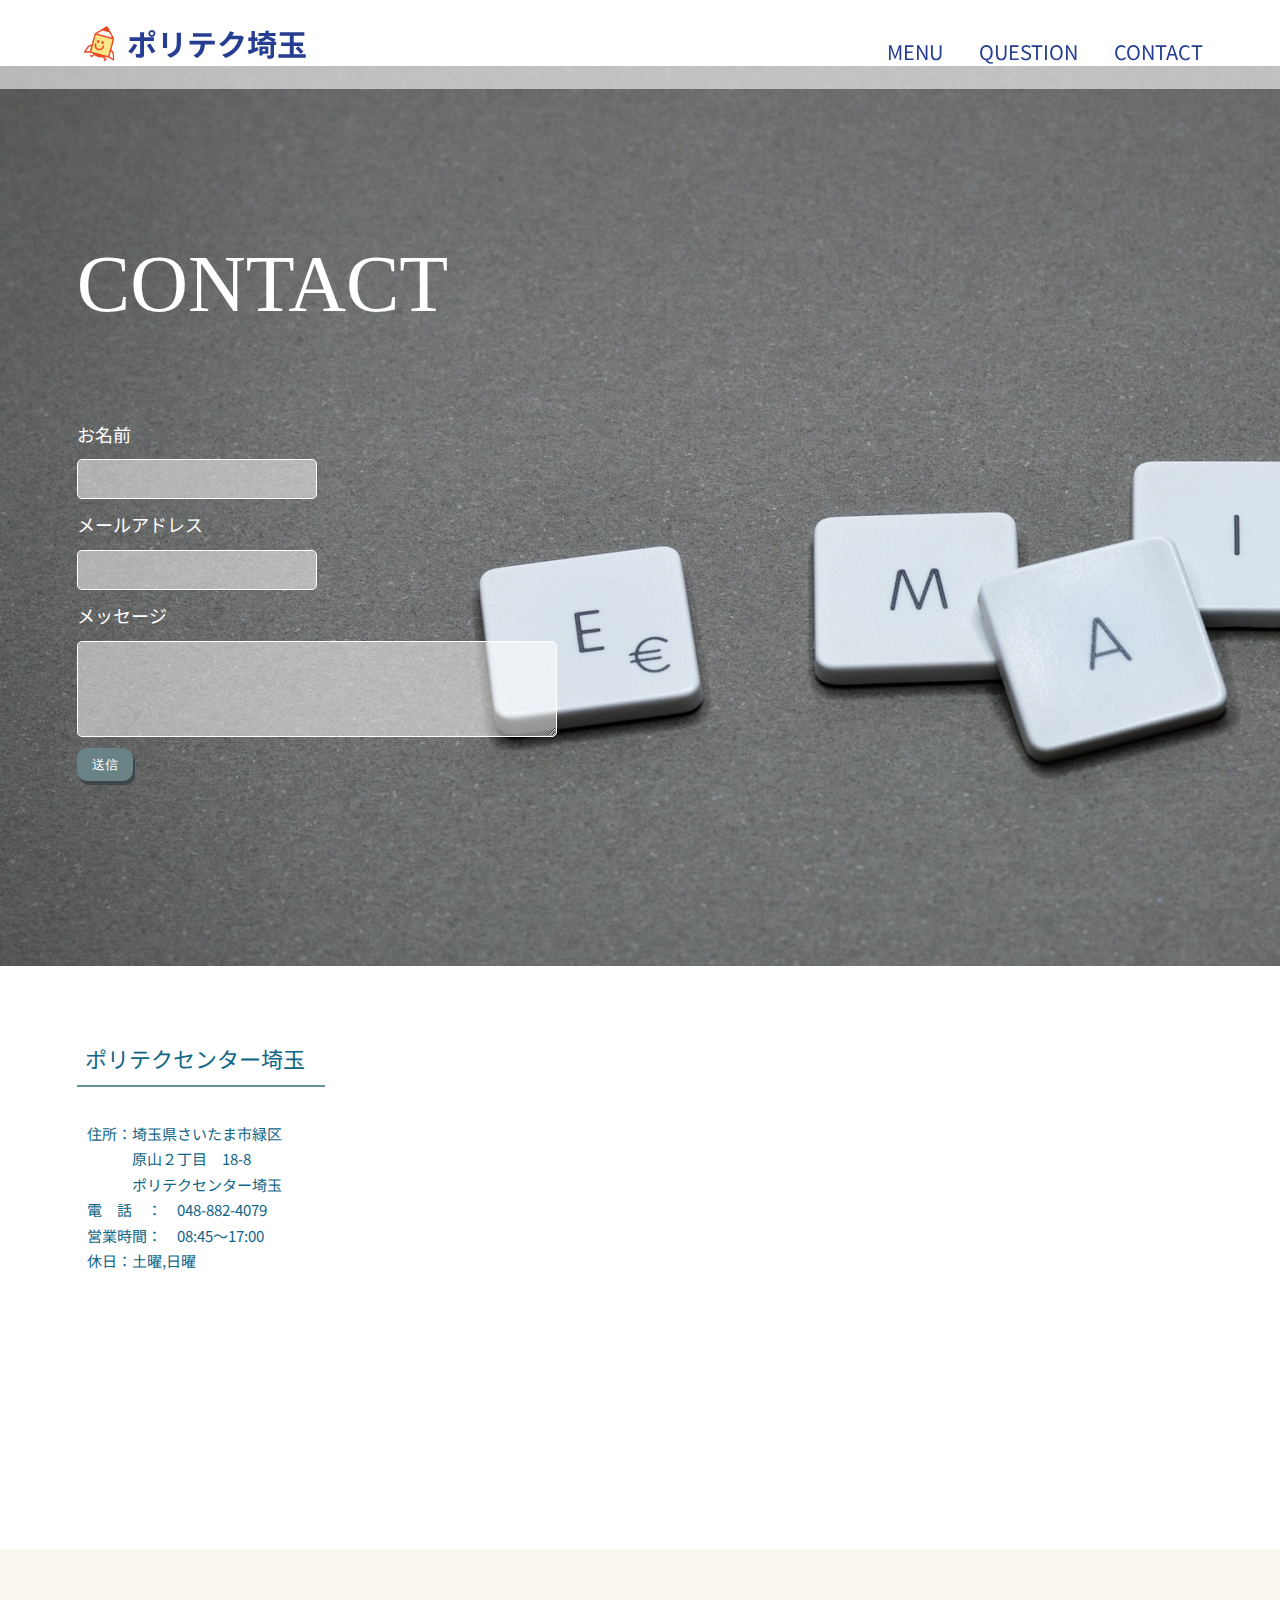
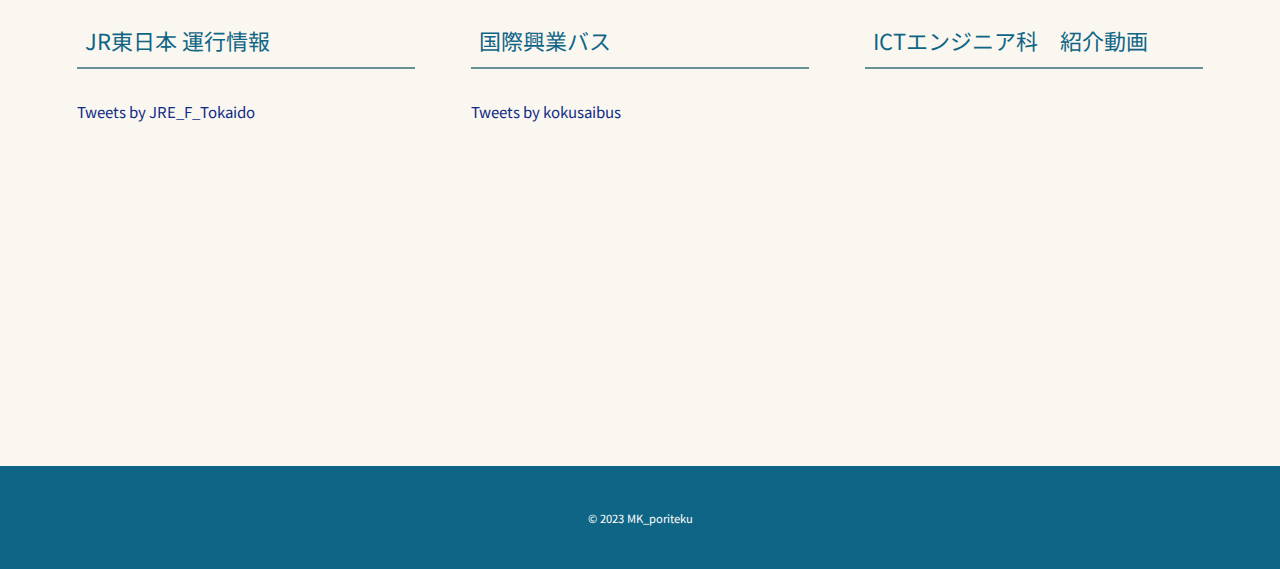
<file: contact.html>
<!DOCTYPE html>
<html lang="ja">

<head>
  <meta charset="UTF-8">
  <title>CONTACT</title>
  <meta name="description" content="">
  <meta name="viewport" content="width=device-width, initial-scale=1">

  <link rel="apple-touch-icon" sizes="180x180" href="./assist/image/apple-touch-icon.png">
  <link rel="icon" type="image/png" sizes="32x32" href="./assist/image/favicon-32x32.png">
  <link rel="icon" type="image/png" sizes="16x16" href="./assist/image/favicon-16x16.png">
  <link rel="manifest" href="./assist/image/site.webmanifest">
  <meta name="msapplication-TileColor" content="#da532c">
  <meta name="theme-color" content="#ffffff">
  <!-- Place favicon.ico in the root directory -->

  

  <link rel="preconnect" href="https://fonts.googleapis.com">
  <link rel="preconnect" href="https://fonts.gstatic.com" crossorigin>
  <link href="https://fonts.googleapis.com/css2?family=Noto+Sans+JP:wght@400;700&display=swap" rel="stylesheet">

  <link rel="stylesheet" href="./assist/css/sanitize.css">
  <link href="https://cdn.jsdelivr.net/npm/bootstrap@5.0.2/dist/css/bootstrap.min.css" rel="stylesheet" integrity="sha384-EVSTQN3/azprG1Anm3QDgpJLIm9Nao0Yz1ztcQTwFspd3yD65VohhpuuCOmLASjC" crossorigin="anonymous">
  <link rel="stylesheet" href="./assist/css/style.css">
  <meta name="theme-color" content="#fafafa">
</head>

<body>

    <div id="contact" class="big-bg">
        <header class="page-header wrapper">
          <h1 class="head"><a href="index .html"><img class="logo" src="./assist/image/icon3.png" alt="ポリテクセンター埼玉"><span>ポリテク埼玉</span></a></h1>
          <nav>
            <ul class="main-nav">
              <li><a href="index .html">menu</a></li>
              <li><a href="question.html">question</a></li>
              <li><a href="contact.html">contact</a></li>
            </ul>
          </nav>
        </header>

  <div class="wrapper">
    <h2 class="page-title">Contact</h2>
    <from action="#">
        <div>
            <label for="name">お名前</label>
            <input type="text" id="name" name="your-name">
        </div>

        <div>
            <label for="email">メールアドレス</label>
            <input type="email" id="email" name="your-email">
        </div>

        <div>
            <label for="message">メッセージ</label>
            <textarea id="messa" name="your-message"></textarea>
        </div>

        <input type="submit" class="button" value="送信">
    </from>
  </div>
  </div>



    <section id="location">
        <div class="wrapper">
            <div class="location-info">
                <h3 class="sub-title">ポリテクセンター埼玉</h3>
                <p>
                    住所：埼玉県さいたま市緑区<br>
                    　　　原山２丁目　18-8<br>
                    　　　ポリテクセンター埼玉<br>
                    電　話　：　048-882-4079<br>
                    営業時間：　08:45～17:00<br>
                    休日：土曜,日曜
                </p>
            </div>
            <div class="location-map">
                <iframe src="https://www.google.com/maps/d/u/4/embed?mid=1mV4GC85kZOrfFzmExyz56TooPAX4B0k&ehbc=2E312F" width="640" height="480"></iframe>
            </div>
        </div>
    </section>

    <section id="sns">
        <div class="wrapper">
            <div class="sns-box">
                <h3 class="sub-title">JR東日本 運行情報</h3>
                <a class="twitter-timeline" data-height="315" href="https://twitter.com/JRE_F_Tokaido?ref_src=twsrc%5Etfw">Tweets by JRE_F_Tokaido</a> <script async src="https://platform.twitter.com/widgets.js" charset="utf-8"></script>
            </div>

            <div class="sns-box">
                <h3 class="sub-title">国際興業バス</h3>
                <a class="twitter-timeline" data-height="315" href="https://twitter.com/kokusaibus?ref_src=twsrc%5Etfw">Tweets by kokusaibus</a> <script async src="https://platform.twitter.com/widgets.js" charset="utf-8"></script>
            </div>

            <div class="sns-box">
                <h3 class="sub-title">ICTエンジニア科　紹介動画</h3>
                <iframe width="560" height="315" src="https://www.youtube-nocookie.com/embed/V4k-8g3KfHU" title="YouTube video player" frameborder="0" allow="accelerometer; autoplay; clipboard-write; encrypted-media; gyroscope; picture-in-picture; web-share" allowfullscreen></iframe>
            </div>
        </div>
    </section>



        
  <footer>
    <div class="wrapper">
        <p><small>&copy; 2023 MK_poriteku</small></p>
    </div>
  </footer>
    
  <script src="./assist/js/scroll.js"></script>
</body>

</html>
</file>
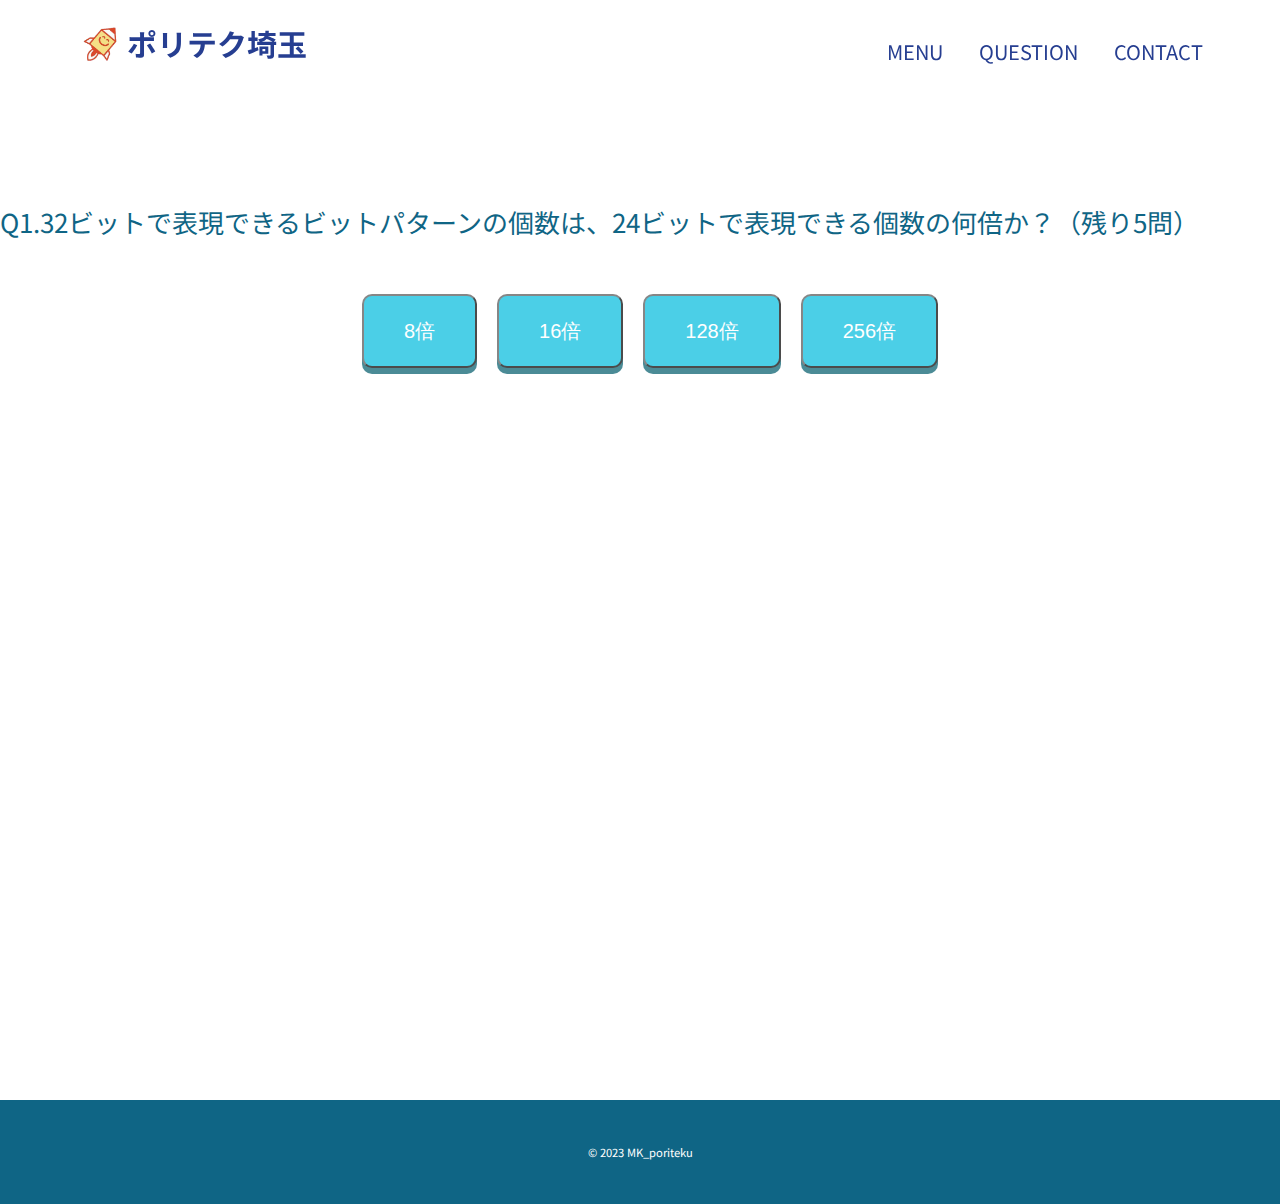
<file: question.html>
<!DOCTYPE html>
<html lang="ja">

<head>
  <meta charset="UTF-8">
  <title>QUESTION</title>
  <meta name="description" content="">
  <meta name="viewport" content="width=device-width, initial-scale=1">

  <link rel="apple-touch-icon" sizes="180x180" href="./assist/image/apple-touch-icon.png">
  <link rel="icon" type="image/png" sizes="32x32" href="./assist/image/favicon-32x32.png">
  <link rel="icon" type="image/png" sizes="16x16" href="./assist/image/favicon-16x16.png">
  <link rel="manifest" href="./assist/image/site.webmanifest">
  <meta name="msapplication-TileColor" content="#da532c">
  <meta name="theme-color" content="#ffffff">
  <!-- Place favicon.ico in the root directory -->

  

  <link rel="preconnect" href="https://fonts.googleapis.com">
  <link rel="preconnect" href="https://fonts.gstatic.com" crossorigin>
  <link href="https://fonts.googleapis.com/css2?family=Noto+Sans+JP:wght@400;700&display=swap" rel="stylesheet">

  <link rel="stylesheet" href="./assist/css/sanitize.css">
  <link href="https://cdn.jsdelivr.net/npm/bootstrap@5.0.2/dist/css/bootstrap.min.css" rel="stylesheet" integrity="sha384-EVSTQN3/azprG1Anm3QDgpJLIm9Nao0Yz1ztcQTwFspd3yD65VohhpuuCOmLASjC" crossorigin="anonymous">
  <link rel="stylesheet" href="./assist/css/style.css">
  <meta name="theme-color" content="#fafafa">
</head>

<body>

  <div id="question" class="big-bg">
    <header class="page-header wrapper">
      <h1 class="head"><a href="index .html"><img class="logo" src="./assist/image/icon2.png" alt="ポリテクセンター埼玉"><span>ポリテク埼玉</span></a></h1>
      <nav>
        <ul class="main-nav">
          <li><a href="index .html">menu</a></li>
          <li><a href="question.html">question</a></li>
          <li><a href="contact.html">contact</a></li>
        </ul>
      </nav>
    </header>
  </div>

        <div class="container">
            <div id="js-question" class="mt-3 alert alert-primary" role="alert">
                 A simple primary alert—check it out!
            </div>
            <div class="containt">
                <button type="button" class="btn select">Primary</button>
                <button type="button" class="btn select">Primary</button>
                <button type="button" class="btn select">Primary</button>
                <button type="button" class="btn select">Primary</button>
            </div>
        </div>
        
  <footer>
    <div class="wrapper">
        <p><small>&copy; 2023 MK_poriteku</small></p>
    </div>
  </footer>
    
   <script src="./assist/js/scroll.js"></script>
   <script src="./assist/js/index.js"></script>
</body>

</html>
</file>
<file: assist/css/sanitize.css>
/* Document
 * ========================================================================== */

/**
 * Add border box sizing in all browsers (opinionated).
 */

*,
::before,
::after {
  box-sizing: border-box;
}

/**
 * 1. Add text decoration inheritance in all browsers (opinionated).
 * 2. Add vertical alignment inheritance in all browsers (opinionated).
 */

::before,
::after {
  text-decoration: inherit; /* 1 */
  vertical-align: inherit; /* 2 */
}

/**
 * 1. Use the default cursor in all browsers (opinionated).
 * 2. Change the line height in all browsers (opinionated).
 * 3. Use a 4-space tab width in all browsers (opinionated).
 * 4. Remove the grey highlight on links in iOS (opinionated).
 * 5. Prevent adjustments of font size after orientation changes in
 *    IE on Windows Phone and in iOS.
 * 6. Breaks words to prevent overflow in all browsers (opinionated).
 */

html {
  cursor: default; /* 1 */
  line-height: 1.5; /* 2 */
  -moz-tab-size: 4; /* 3 */
  tab-size: 4; /* 3 */
  -webkit-tap-highlight-color: transparent /* 4 */;
  -ms-text-size-adjust: 100%; /* 5 */
  -webkit-text-size-adjust: 100%; /* 5 */
  word-break: break-word; /* 6 */
}

/* Sections
 * ========================================================================== */

/**
 * Remove the margin in all browsers (opinionated).
 */

body {
  margin: 0;
}

/**
 * Correct the font size and margin on `h1` elements within `section` and
 * `article` contexts in Chrome, Edge, Firefox, and Safari.
 */

h1 {
  font-size: 2em;
  margin: 0.67em 0;
}

/* Grouping content
 * ========================================================================== */

/**
 * Remove the margin on nested lists in Chrome, Edge, IE, and Safari.
 */

dl dl,
dl ol,
dl ul,
ol dl,
ul dl {
  margin: 0;
}

/**
 * Remove the margin on nested lists in Edge 18- and IE.
 */

ol ol,
ol ul,
ul ol,
ul ul {
  margin: 0;
}

/**
 * 1. Add the correct sizing in Firefox.
 * 2. Show the overflow in Edge 18- and IE.
 */

hr {
  height: 0; /* 1 */
  overflow: visible; /* 2 */
}

/**
 * Add the correct display in IE.
 */

main {
  display: block;
}

/**
 * Remove the list style on navigation lists in all browsers (opinionated).
 */

nav ol,
nav ul {
  list-style: none;
  padding: 0;
}

/**
 * 1. Correct the inheritance and scaling of font size in all browsers.
 * 2. Correct the odd `em` font sizing in all browsers.
 */

pre {
  font-family: monospace, monospace; /* 1 */
  font-size: 1em; /* 2 */
}

/* Text-level semantics
 * ========================================================================== */

/**
 * Remove the gray background on active links in IE 10.
 */

a {
  background-color: transparent;
}

/**
 * Add the correct text decoration in Edge 18-, IE, and Safari.
 */

abbr[title] {
  text-decoration: underline;
  text-decoration: underline dotted;
}

/**
 * Add the correct font weight in Chrome, Edge, and Safari.
 */

b,
strong {
  font-weight: bolder;
}

/**
 * 1. Correct the inheritance and scaling of font size in all browsers.
 * 2. Correct the odd `em` font sizing in all browsers.
 */

code,
kbd,
samp {
  font-family: monospace, monospace; /* 1 */
  font-size: 1em; /* 2 */
}

/**
 * Add the correct font size in all browsers.
 */

small {
  font-size: 80%;
}

/* Embedded content
 * ========================================================================== */

/*
 * Change the alignment on media elements in all browsers (opinionated).
 */

audio,
canvas,
iframe,
img,
svg,
video {
  vertical-align: middle;
}

/**
 * Add the correct display in IE 9-.
 */

audio,
video {
  display: inline-block;
}

/**
 * Add the correct display in iOS 4-7.
 */

audio:not([controls]) {
  display: none;
  height: 0;
}

/**
 * Remove the border on iframes in all browsers (opinionated).
 */

iframe {
  border-style: none;
}

/**
 * Remove the border on images within links in IE 10-.
 */

img {
  border-style: none;
}

/**
 * Change the fill color to match the text color in all browsers (opinionated).
 */

svg:not([fill]) {
  fill: currentColor;
}

/**
 * Hide the overflow in IE.
 */

svg:not(:root) {
  overflow: hidden;
}

/* Tabular data
 * ========================================================================== */

/**
 * Collapse border spacing in all browsers (opinionated).
 */

table {
  border-collapse: collapse;
}

/* Forms
 * ========================================================================== */

/**
 * Remove the margin on controls in Safari.
 */

button,
input,
select {
  margin: 0;
}

/**
 * 1. Show the overflow in IE.
 * 2. Remove the inheritance of text transform in Edge 18-, Firefox, and IE.
 */

button {
  overflow: visible; /* 1 */
  text-transform: none; /* 2 */
}

/**
 * Correct the inability to style buttons in iOS and Safari.
 */

button,
[type="button"],
[type="reset"],
[type="submit"] {
  -webkit-appearance: button;
}

/**
 * 1. Change the inconsistent appearance in all browsers (opinionated).
 * 2. Correct the padding in Firefox.
 */

fieldset {
  border: 1px solid #a0a0a0; /* 1 */
  padding: 0.35em 0.75em 0.625em; /* 2 */
}

/**
 * Show the overflow in Edge 18- and IE.
 */

input {
  overflow: visible;
}

/**
 * 1. Correct the text wrapping in Edge 18- and IE.
 * 2. Correct the color inheritance from `fieldset` elements in IE.
 */

legend {
  color: inherit; /* 2 */
  display: table; /* 1 */
  max-width: 100%; /* 1 */
  white-space: normal; /* 1 */
}

/**
 * 1. Add the correct display in Edge 18- and IE.
 * 2. Add the correct vertical alignment in Chrome, Edge, and Firefox.
 */

progress {
  display: inline-block; /* 1 */
  vertical-align: baseline; /* 2 */
}

/**
 * Remove the inheritance of text transform in Firefox.
 */

select {
  text-transform: none;
}

/**
 * 1. Remove the margin in Firefox and Safari.
 * 2. Remove the default vertical scrollbar in IE.
 * 3. Change the resize direction in all browsers (opinionated).
 */

textarea {
  margin: 0; /* 1 */
  overflow: auto; /* 2 */
  resize: vertical; /* 3 */
}

/**
 * Remove the padding in IE 10-.
 */

[type="checkbox"],
[type="radio"] {
  padding: 0;
}

/**
 * 1. Correct the odd appearance in Chrome, Edge, and Safari.
 * 2. Correct the outline style in Safari.
 */

[type="search"] {
  -webkit-appearance: textfield; /* 1 */
  outline-offset: -2px; /* 2 */
}

/**
 * Correct the cursor style of increment and decrement buttons in Safari.
 */

::-webkit-inner-spin-button,
::-webkit-outer-spin-button {
  height: auto;
}

/**
 * Correct the text style of placeholders in Chrome, Edge, and Safari.
 */

::-webkit-input-placeholder {
  color: inherit;
  opacity: 0.54;
}

/**
 * Remove the inner padding in Chrome, Edge, and Safari on macOS.
 */

::-webkit-search-decoration {
  -webkit-appearance: none;
}

/**
 * 1. Correct the inability to style upload buttons in iOS and Safari.
 * 2. Change font properties to `inherit` in Safari.
 */

::-webkit-file-upload-button {
  -webkit-appearance: button; /* 1 */
  font: inherit; /* 2 */
}

/**
 * Remove the inner border and padding of focus outlines in Firefox.
 */

::-moz-focus-inner {
  border-style: none;
  padding: 0;
}

/**
 * Restore the focus outline styles unset by the previous rule in Firefox.
 */

:-moz-focusring {
  outline: 1px dotted ButtonText;
}

/**
 * Remove the additional :invalid styles in Firefox.
 */

:-moz-ui-invalid {
  box-shadow: none;
}

/* Interactive
 * ========================================================================== */

/*
 * Add the correct display in Edge 18- and IE.
 */

details {
  display: block;
}

/*
 * Add the correct styles in Edge 18-, IE, and Safari.
 */

dialog {
  background-color: white;
  border: solid;
  color: black;
  display: block;
  height: -moz-fit-content;
  height: -webkit-fit-content;
  height: fit-content;
  left: 0;
  margin: auto;
  padding: 1em;
  position: absolute;
  right: 0;
  width: -moz-fit-content;
  width: -webkit-fit-content;
  width: fit-content;
}

dialog:not([open]) {
  display: none;
}

/*
 * Add the correct display in all browsers.
 */

summary {
  display: list-item;
}

/* Scripting
 * ========================================================================== */

/**
 * Add the correct display in IE 9-.
 */

canvas {
  display: inline-block;
}

/**
 * Add the correct display in IE.
 */

template {
  display: none;
}

/* User interaction
 * ========================================================================== */

/*
 * 1. Remove the tapping delay in IE 10.
 * 2. Remove the tapping delay on clickable elements
      in all browsers (opinionated).
 */

a,
area,
button,
input,
label,
select,
summary,
textarea,
[tabindex] {
  -ms-touch-action: manipulation; /* 1 */
  touch-action: manipulation; /* 2 */
}

/**
 * Add the correct display in IE 10-.
 */

[hidden] {
  display: none;
}

/* Accessibility
 * ========================================================================== */

/**
 * Change the cursor on busy elements in all browsers (opinionated).
 */

[aria-busy="true"] {
  cursor: progress;
}

/*
 * Change the cursor on control elements in all browsers (opinionated).
 */

[aria-controls] {
  cursor: pointer;
}

/*
 * Change the cursor on disabled, not-editable, or otherwise
 * inoperable elements in all browsers (opinionated).
 */

[aria-disabled="true"],
[disabled] {
  cursor: not-allowed;
}

/*
 * Change the display on visually hidden accessible elements
 * in all browsers (opinionated).
 */

[aria-hidden="false"][hidden] {
  display: initial;
}

[aria-hidden="false"][hidden]:not(:focus) {
  clip: rect(0, 0, 0, 0);
  position: absolute;
}
</file>
<file: assist/css/style.css>
@charset "UTF-8";

/*基本の設計*/
html {
    font-size: 100%;
}

body {
    font-family:'Noto Sans JP', "Helvetica Neue", "Helvetica", "Hiragino Sans", "Hiragino Kaku Gothic ProN", "Arial", "Yu Gothic", "Meiryo", sans-serif;
    font-size: 15px;
    line-height: 1.7;
    color: #0F6585;
}

/*ヘッダー
---------------------------*/
.head {
    margin-top: 14px;
    font-family: 'Noto Sans JP', sans-serif;
}

a {
    text-decoration: none;
    display: inline;
    color: #0F2A85;
    transition: 0.5s;
}

a span {
    vertical-align: middle;
}

img {
    max-width: 100%;

}

.logo {
    width: 50px;
    transition: 0.5s;
}

.page-header {
    width: 100%;
    display: flex;
    position: fixed;
    z-index: 10;
    top: 0;
    left: 0;
    justify-content: space-between;
    align-items: center;
    background-color: #ffffffa6;
    opacity: 0.9;
    transition: 0.5s;
}

.wrapper {
    margin:0 auto;
    padding:0 6%;
}

.main-nav {
    display: flex;
    font-size: 1.25rem;
    text-transform: uppercase;
    margin-top: 34px;
    list-style: none;
    transition: 0.5s;
}

.main-nav li {
    margin-left:36px;
}

.main-nav a {
    color: #0F2A85;
}

.main-nav a:hover {
    color: #0bd;
}

/*スクロールしたら変化*/
header.scroll-nav {
    background: rgb(255, 255, 255);
    box-shadow: 0 20px 30px rgba(0, 0, 0, 0.1);
    opacity: 1.0;
  }


/*メイン
---------------------------*/
.top {
    width: 100vw;
    height: 100vh;
    position: relative;
    overflow: hidden;
}

.top > strong {
    font-family: "游ゴシック";
    position: absolute;
    z-index: 3;
    top: 50%;
    left: 50%;
    transform: translate(-50%, -50%);
    font-size: 120px;
    color: #fff;
    font-weight: bold;
    display: block;
    width: 100%;
    text-align: center;
    
}


.video {
    position: absolute;
    z-index: 1;
    width: auto;
    height: 130%;
    object-fit: cover;
}

/*ボタン*/
.btn {
    font-size: 1.5rem;
    background: rgb(0, 78, 92);
    color:#FFF;
    border-radius: 20px;
    padding: 15px 25px;
    line-height: 1.0;
}

.ques {
    box-shadow: 0px 6px rgb(0, 91, 107);
    opacity:0.7;
}

.ques:active{
    box-shadow:none;
    position:relative;
    top:1px;
    transform: translateY(8px);
  }

.ques:hover{
    background: #0bd;
    color:#FFF;
    opacity:1;
}


/*questionページ
---------------------------*/
.container {
    margin-top: 200px;
    width: 100vw;
    height: 100vh;
}

.mt-3 {
    margin-bottom: 50px;
    font-size: 1.625rem
}

.containt {
    display: flex;
    justify-content: center;
}

.select {
    margin-left: 20px;
    font-size: 1.25rem;
    background: #0bd;
    color:#FFF;
    border-radius: 10px;
    padding: 25px 40px;
    box-shadow: 0px 6px rgb(0, 91, 107);
    opacity: 0.7;
}

.select:active{
    box-shadow:none;
    position:relative;
    top:1px;
    transform: translateY(8px);
  }

.select:hover {
    background: #0bd;
    box-shadow: 0px 6px rgb(0, 91, 107);
    color:#FFF;
    opacity: 1;
}

/* CONTACT
---------------------------*/
#contact {
    background-image: url(/assist/image/contact1.jpg);
    background-color: #444750a2;
    min-height: 100vh;
}

.page-contact {
    width: 100%;
    display: flex;
    justify-content: space-between;
    align-items: center;
    background-color: #ffffffa6;
}

/* フォーム */
.page-title {
    font-size:5rem;
    font-family: 'philosopher', serif;
    text-transform: uppercase;
    font-weight:normal;
    color: #fff;
    padding-top: 150px;
}

form div {
    margin-bottom: 14px;
}

label {
    font-size: 1.125rem;
    margin-top: 10px;
    margin-bottom: 10px;
    display: block;
    color: #FFF;
}

input[type="text"],input[type="email"],
textarea {
    background: rgba(255, 255, 255, .5);
    border: 1px #fff solid;
    border-radius: 5px;
    padding: 10px;
    font-size: 1rem;
}

input[type="text"],input[type="email"] {
    width: 100%;
    max-width: 240px;
}

textarea {
    width: 100%;
    max-width: 480px;
    height: 6rem;
}

input[type="submit"] {
    border: none;
    cursor: pointer;
    line-height:  1;
    color: #fff;
}

.button {
    margin-top: 5px;
    background-color: rgb(105, 130, 134);
    box-shadow: 2px 4px rgb(61, 71, 73);
    padding: 10px 15px;
    border-radius: 10px;
}

.button:hover {
    background-color: rgb(101, 145, 151);
    box-shadow: 2px 4px rgb(61, 71, 73);
}

.button:active {
    box-shadow:none;
    position:relative;
    top:1px;
    transform: translateY(4px);
}

/*　店舗情報・地図　*/
#location {
    padding: 4% 0;
    
}

#location .wrapper {
    display: flex;
    justify-content: space-between;
}

.location-info {
    width: 22%;
}

.location-info p {
    padding: 12px 10px;
}

.location-map {
    width: 74%;
}

.sub-title {
    font-size: 1.375rem;
    padding: 0 8px 8px;
    border-bottom: 2px rgb(101, 145, 151) solid;
    font-weight: normal;
}

/* iframe */
iframe {
    width: 100%;
}

/* SNS */
#sns {
    background :#FAF7F0;
    padding: 4% 0;
}

#sns .wrapper {
    display: flex;
    justify-content: space-between;
}

#sns .sub-title {
    margin-bottom: 30px;
}

.sns-box {
    width: 30%;
}

/*フッター
---------------------------*/
footer {
    background: #0F6585;
    text-align: center;
    padding: 26px 0;
}

footer p {
    color: #fff;
    font-size: 0.875rem;
}

/*モバイル版
---------------------------*/
@media(max-width: 600px){
    
    /* TOP */
    .top > strong {
        font-size: 50px;
    }

    .ques {
        font-size: 20px;
        width: 60%;
        padding: 10px 20px;
        box-shadow: none;
    }
   
  

    .video {
        position: absolute;
        top: 50%;
        left: 50%;
        transform: translate(-50%, -50%);
        height: 120%
    }

    /* QUESTION */
    .containt {
        flex-direction: column;
    }

    .select {
        margin-top: 10px;
        margin-left: 0px;
        font-size: 1.10rem;
        background: #0bd;
        color:#FFF;
        border-radius: 10px;
        padding: 20px 30px;
        box-shadow:none;
        opacity: 1;
    }

    .select:active{
        box-shadow:none;
        position:relative;
        top:0px;
        transform:none;
      }
    
    .select:hover {
        background: rgb(0, 136, 160);
        box-shadow: none;
        color:#FFF;
    }

    .mt-3 {
        font-size: 1.15rem;
    }

    .container {
        margin-top: 120px;
    }

    /* HEADER */
    .main-nav {
        font-size: 1rem;
        margin-top: 10px;
    }

    .main-nav li {
        margin: 0 20px;
    }

    .page-header {
        flex-direction: column;
        align-items: center;
    }

    .page-title {
        font-size: 2.5rem;
        padding-top: 100px;
    }

    
    /* CONTACT */

    /* フォーム */
    input[type="text"],input[type="email"],
    textarea {
        max-width: 100%;
    }
    
     /* 店舗情報・地図　/ SNS　*/
     #location .wrapper,#sns .wrapper {
        flex-direction: column;
    }

    .location-info, .location-map, .sns-box{
        width: 100%;
    }

    .sns-box {
        margin-bottom: 30px;
    }
}
</file>
